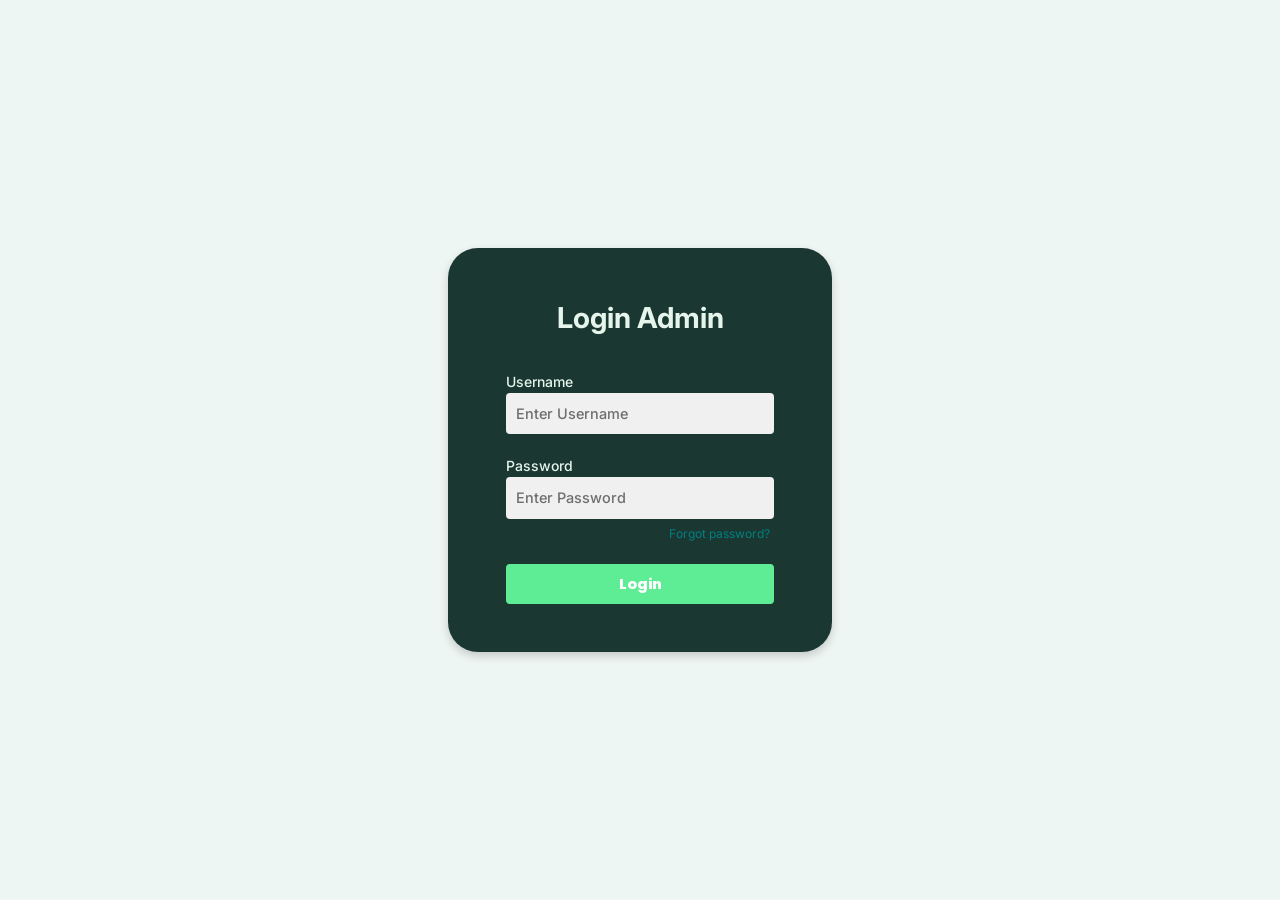
<file: v3/admin/index.html>
<!DOCTYPE html>
<html lang="en">
  <head>
    <meta charset="UTF-8" />
    <meta name="viewport" content="width=device-width, initial-scale=1.0" />
    <link rel="icon" href="../asset/logo-2.png" type="image/x-icon" />
    <title>Login Page - CNPLUS</title>
    <link
      href="https://fonts.googleapis.com/css2?family=DM+Serif+Display:ital@0;1&family=Inter:ital,opsz,wght@0,14..32,100..900;1,14..32,100..900&family=Poppins:ital,wght@0,100;0,200;0,300;0,400;0,500;0,600;0,700;0,800;0,900;1,100;1,200;1,300;1,400;1,500;1,600;1,700;1,800;1,900&display=swap"
      rel="stylesheet"
    />
    <script type="module" crossorigin src="../assets/login-B3Z3qZSG.js"></script>
    <link rel="modulepreload" crossorigin href="../assets/utils-0K0NRc03.js">
    <link rel="stylesheet" crossorigin href="../assets/utils-G2Uxg8FP.css">
    <link rel="stylesheet" crossorigin href="../assets/form-BTXpGTEZ.css">
    <link rel="stylesheet" crossorigin href="../assets/login-CfA1H-tA.css">
  </head>
  <body>
    <div id="form__container" class="form fade-section">
      <h2 class="form__title">Login Admin</h2>
      <!-- <div class="wrapper"> -->
        <form id="login-form" class="form__group">
          <div class="form__field">
            <label for="username">Username</label>
            <input
            type="text"
            id="username"
            name="username"
            placeholder="Enter Username"
            required
            />
          </div>
          <div class="form__field pass-field">
            <label for="password">Password</label>
            <input
            type="password"
            id="password"
            name="password"
            placeholder="Enter Password"
            required
            />
            <a class="add forgot" href="./forgot-password.html">Forgot password?</a>
          </div>
          <button class="btn btn-form" type="submit">Login</button>
        </form>
        <div id="error-message"></div>
      </div>
    </div>

  </body>
</html>
</file>
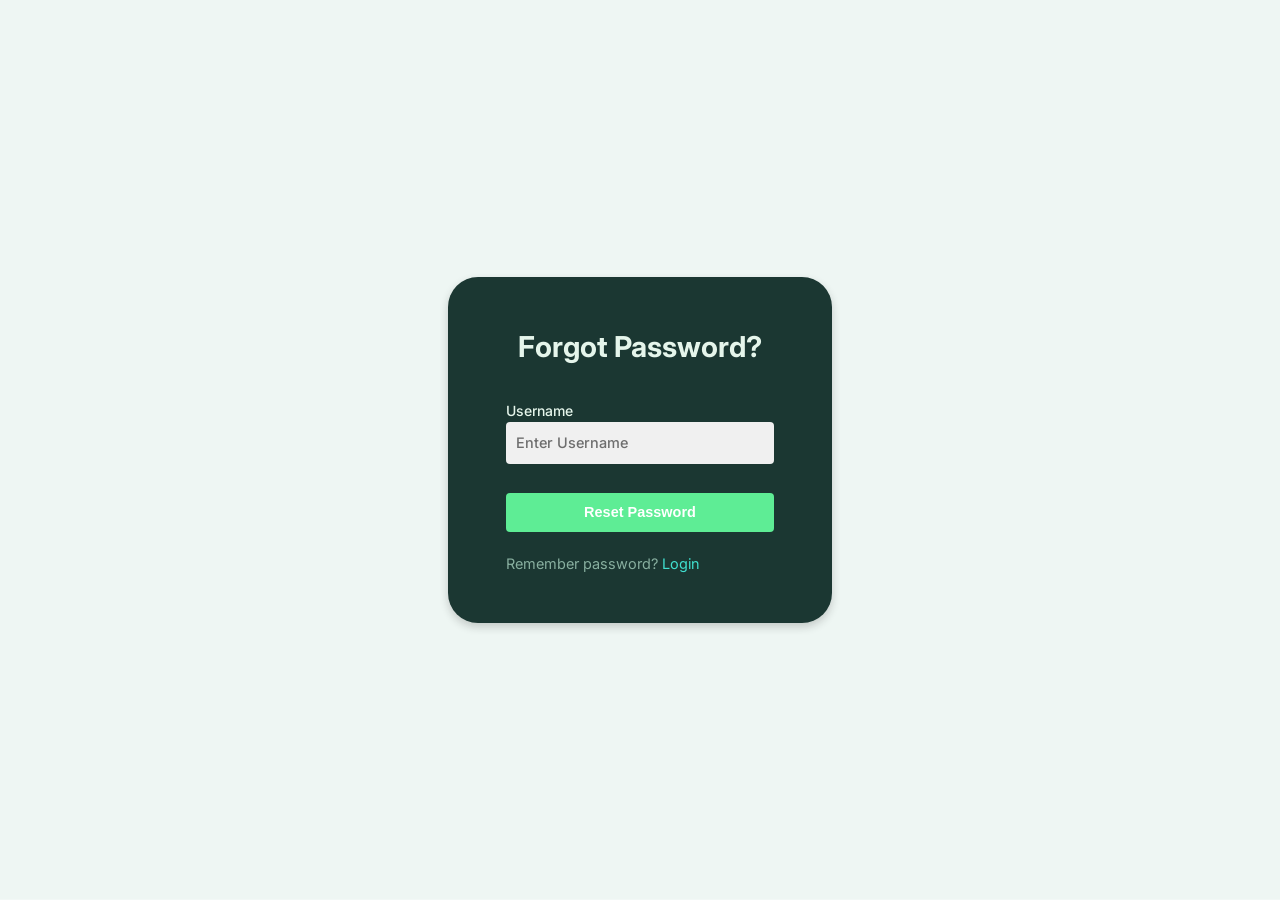
<file: v3/admin/forgot-password.html>
<!DOCTYPE html>
<html lang="en">
  <head>
    <meta charset="UTF-8" />
    <meta name="viewport" content="width=device-width, initial-scale=1.0" />
    <title>Forgot Password - CNPLUS</title>
    <link
      href="https://fonts.googleapis.com/css2?family=DM+Serif+Display&family=Inter&display=swap "
      rel="stylesheet"
    />
    <script type="module" crossorigin src="../assets/forgot-jDC2yl2C.js"></script>
    <link rel="modulepreload" crossorigin href="../assets/utils-0K0NRc03.js">
    <link rel="stylesheet" crossorigin href="../assets/utils-G2Uxg8FP.css">
    <link rel="stylesheet" crossorigin href="../assets/form-BTXpGTEZ.css">
    <link rel="stylesheet" crossorigin href="../assets/login-CfA1H-tA.css">
  </head>
  <body>
    <div id="form__container" class="form fade-section">
      <h2 class="form__title">Forgot Password?</h2>
      <form id="forgot-form" class="form__group">
        <div class="form__field">
          <label for="username">Username</label>
          <input
            type="text"
            id="username"
            name="username"
            placeholder="Enter Username"
            required
          />
        </div>
        <button class="btn btn-form" type="submit">Reset Password</button>
        <span class="add"
          >Remember password? <a href="./index.html">Login</a></span
        >
      </form>
      <div id="error-message"></div>
    </div>

  </body>
</html>
</file>
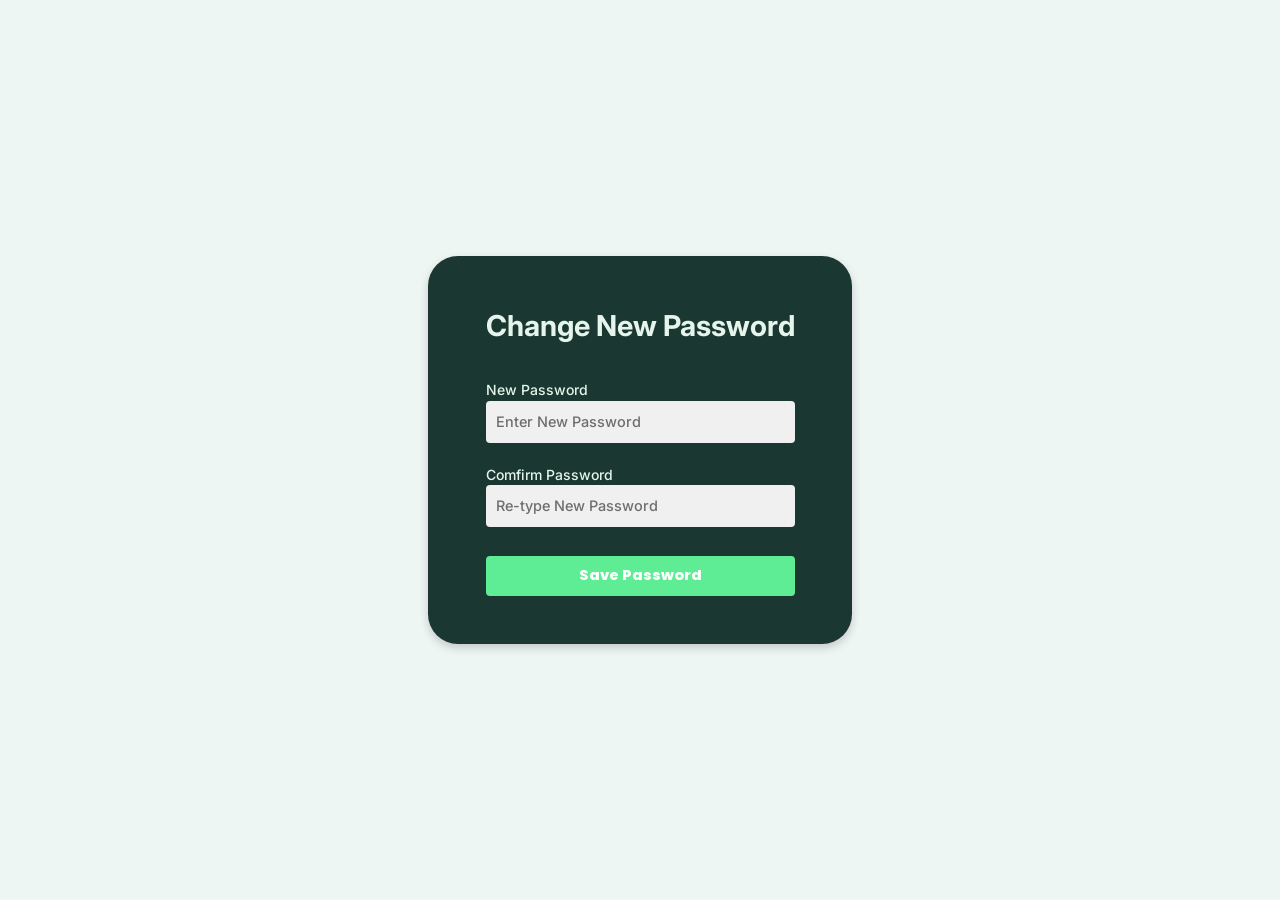
<file: v3/admin/reset-password.html>
<!DOCTYPE html>
<html lang="en">
  <head>
    <meta charset="UTF-8" />
    <meta name="viewport" content="width=device-width, initial-scale=1.0" />
    <title>Reset Password - CNPLUS</title>
    <link
      href="https://fonts.googleapis.com/css2?family=DM+Serif+Display:ital@0;1&family=Inter:ital,opsz,wght@0,14..32,100..900;1,14..32,100..900&family=Poppins:ital,wght@0,100;0,200;0,300;0,400;0,500;0,600;0,700;0,800;0,900;1,100;1,200;1,300;1,400;1,500;1,600;1,700;1,800;1,900&display=swap"
      rel="stylesheet"
    />
    <script type="module" crossorigin src="../assets/reset-C5nMA25Q.js"></script>
    <link rel="modulepreload" crossorigin href="../assets/utils-0K0NRc03.js">
    <link rel="stylesheet" crossorigin href="../assets/utils-G2Uxg8FP.css">
    <link rel="stylesheet" crossorigin href="../assets/form-BTXpGTEZ.css">
    <link rel="stylesheet" crossorigin href="../assets/login-CfA1H-tA.css">
  </head>
  <body>
    <div id="form__container" class="form fade-section">
      <h2 class="form__title">Change New Password</h2>
      <form id="reset-form" class="form__group">
        <div class="form__field">
          <label for="new-password">New Password</label>
          <input
            type="password"
            id="new-password"
            name="new_password"
            placeholder="Enter New Password"
            required
          />
        </div>
        <div class="form__field">
          <label for="confirm-password">Comfirm Password</label>
          <input
            type="password"
            id="confirm-password"
            name="confirm_password"
            placeholder="Re-type New Password"
            required
          />
        </div>
        <button class="btn btn-form" type="submit">Save Password</button>
      </form>
      <div id="error-message"></div>
    </div>

  </body>
</html>
</file>
<file: v3/assets/utils-G2Uxg8FP.css>
*,*:before,*:after{box-sizing:border-box}body,p,h1,h2,h3,h4,h5,h6,ul,li,figure,picture{margin:0}img,picture,video,canvas,svg{display:block;max-width:100%}input,button,textarea,select{font:inherit}p,h1,h2,h3,h4,h5,h6{overflow-wrap:break-word}Improve line wrapping p{text-wrap:pretty}h1,h2,h3,h4,h5,h6{text-wrap:balance}html{height:100%}body{font-size:var(--fs-300);line-height:1.5;color:hsl(var(--clr-dark-gray));background-color:hsl(var(--clr-green-100));width:100vw;min-height:100%;overflow-x:hidden}:root{--clr-main: 150 100% 25%;--clr-white: 0 0% 100%;--clr-black: 0 0% 0%;--clr-green-100: 154 30% 95%;--clr-green-200: 140 43% 93%;--clr-green-300: 150 100% 91%;--clr-green-400: 143 55% 73%;--clr-green-500: 150 32% 60%;--clr-green-600: 170 34% 16%;--clr-green-700: 150 98% 14%;--clr-green-800: 144 69% 10%;--clr-green-900: 143 72% 7%;--clr-green-accent: 150 100% 35%;--clr-accent: 143 80% 65%;--clr-dark: 0 0% 12%;--clr-dark-gray: 0 0% 30%;--clr-gray: 0 0% 52%;--clr-gray-100: 0 0% 92%;--clr-gray-200: 0 0% 90%;--clr-gray-300: 0 0% 86%;--clr-gray-400: 0 0% 15%;--clr-gray-500: 0 0% 8%;--clr-gray-600: 0 0% 7%;--clr-gray-700: 0 0% 6%;--clr-gray-800: 0 0% 10%;--clr-gray-900: 0 0% 5%;--clr-mint: 180 100% 90%;--clr-mint-light: 158 100% 94%;--clr-white-off: 0 0% 94%;--clr-green-mute: 150 40% 35%;--clr-green-neon: 150 100% 40%;--max-width: min(100%, 1200px);--size-fluid-xs: clamp(.5rem, calc(.8vw + .5rem) , 1.25rem);--size-fluid-sm: clamp(.5rem, calc(2vw + .5rem) , 2rem);--size-fluid-md: clamp(1.5rem, calc(3vw + .5rem) , 3rem);--size-fluid-lg: clamp(.5rem, calc(2vw + .8rem) , 4rem);--size-fluid-lg-2: clamp(1.2rem, calc(4vw + 1rem) , 4rem);--size-fluid-xl: clamp(.5rem, 4.5vw, 5rem);--size-fluid-xl-2: clamp(1rem, 6vw, 5rem);--size-fluid-xxl: clamp(1rem, 4vw, 7.2rem);--fs-900: clamp(2.5rem, calc(4vw + 1.25rem) , 6.25rem);--fs-800: clamp(2rem, calc(3vw + 1rem) , 4rem);--fs-700: clamp(2rem, calc(2vw + 1rem) , 3rem);--fs-600: clamp(1rem, calc(1vw + 1rem) , 2rem);--fs-500: clamp(1rem, calc(.5vw + 1rem) , 1.5rem);--fs-400: clamp(var(--fs-100), calc(.7vw + .5rem) , 1.125rem);--fs-300: clamp(var(--fs-100), calc(.6vw + .425rem) , 1rem);--fs-200: clamp(var(--fs-100), calc(.7vw + .3875rem) , .875rem);--fs-100: .75rem;--fs-900z: 6.25rem;--fs-800z: 4rem;--fs-700z: 3rem;--fs-600z: 2rem;--fs-500z: 1.5rem;--fs-400z: 1.125rem;--fs-300z: 1rem;--fs-200z: .875rem;--fs-100z: .75rem;--fs-50z: .625rem;--lh-tight: 1.1;--lh-base: 1.5;--lh-loose: 1.75;--br: 30px;--time1: .2s ease-in-out;--time2: .3s ease;--time3: .4s ease;--time4: 1s ease;--ff-sans-poppins: "Poppins", sans-serif;--ff-sans-inter: "Inter", sans-serif;--ff-serif-display: "DM Serif Display", serif;--size-none: 0;--size-050: .25rem;--size-100: .5rem;--size-200: .75rem;--size-300: 1rem;--size-400: 1.5rem;--size-500: 2rem;--size-600: 3rem;--size-700: 4rem;--size-800: 5rem;--gradient-green-blue: linear-gradient( to bottom right, hsl(143, 55%, 73%) 0%, hsl(143, 84%, 83%) 19%, hsl(158, 78%, 82%) 50%, hsl(175, 72%, 82%) 74%, hsl(159, 55%, 73%) 100% );--gradient-dark-green: linear-gradient( to bottom right, hsl(var(--clr-main)) 0%, hsl(var(--clr-green-900)) 100% );--gradient-green-pastel: linear-gradient( to bottom, hsl(var(--clr-green-400) / 0) 0%, hsl(var(--clr-green-400) / .7) 40%, hsl(var(--clr-green-400) / .8) 75%, hsl(var(--clr-green-100) / 0) 100% );--gradient-black-left-right: linear-gradient( to right, hsl(var(--clr-black) / 0) 0%, hsl(var(--clr-black)) 5%, hsl(var(--clr-black)) 95%, hsl(var(--clr-black) / 0) 100% );--gradient-dark: linear-gradient( to bottom right, hsl(var(--clr-green-700) / .2), hsl(var(--clr-main) / .1), transparent );--gradient-rainbow: linear-gradient( to right, #00ffcc, #00ccff, #0099ff, #6666ff, #cc66ff, #ff66cc );--gradient-green: linear-gradient( to bottom, hsl(var(--clr-main)) 0%, hsl(var(--clr-main) / .9) 20%, hsl(var(--clr-main) / .6) 60%, hsl(var(--clr-main) / 0) 100% );--shadow-green-bottom: 0px 4px 10px hsl(var(--clr-main));--shadow-green: 0px 0px 20px hsl(var(--clr-main));--shadow-green-big: 0px 0px 40px 10px hsl(var(--clr-main) / .8);--shadow: 0 4px 8px hsl(var(--clr-dark) / .2);--shadow-subtle-big: 0 25px 45px hsl(var(--clr-black) / .1);--shadow-subtle-small: 0 5px 15px hsl(var(--clr-black) / .05);--shadow-card: 0px 12px 18px 2px hsl(var(--clr-black) / .25);--shadow-text: 0px 6px 18px hsl(var(--clr-black) / .25);--border-shadowborder: 1px solid hsl(var(--clr-white) / .5), 0 0 0 1px hsl(var(--clr-white) / .5);border-right:none;border-bottom:1px solid hsl(var(--clr-white) / .2)}.poppins-font{font-family:var(--ff-sans-poppins)}.inter-font{font-family:var(--ff-sans-inter)}html{color-scheme:dark light}.dark-mode{color-scheme:dark;--shadow-subtle-big: 0 25px 45px hsl(var(--clr-black) / .5);--shadow-subtle-small: 0 5px 15px hsl(var(--clr-gray-900) / .4);--shadow-green-small: 0 5px 10px hsl(var(--clr-main) / .3);--shadow-green-medium: 0 10px 20px hsl(var(--clr-main) / .4)}:root{--zbg-form: hsl(var(--clr-green-600));--ztitle-color: hsl(var(--clr-green-200))}a{text-decoration:none}.btn{padding:.625em 1em;border:none;outline:none;border-radius:var(--br);cursor:pointer;font-size:var(--fs-300);font-family:var(--ff-sans-poppins)}section{width:100%;margin-block:5rem 1rem;display:flex;flex-direction:column;align-items:center;scroll-margin-top:80px}.fade-section{opacity:0;transform:translateY(50px);transition:opacity 1s ease-out,transform 1s ease-out}.fade-section.active{opacity:1;transform:translateY(0)}.container{display:flex;flex-direction:column;align-items:center;max-width:var(--max-width);margin-inline:auto;padding:0 clamp(1rem,4vw,2rem)}section h2{font-size:var(--fs-700);font-weight:700;text-align:center;color:hsl(var(--clr-dark));margin-bottom:.5rem}.page-wrapper{position:relative;min-height:100vh}.logo-company img{height:8.4vw}h5{font-size:var(--fs-200)}.btn-start{position:relative;padding:.7em 1.5em;font-size:clamp(var(--fs-200z),calc(var(--fs-400) + .2rem),var(--fs-400z));font-weight:600;white-space:nowrap;overflow:hidden}.btn-start.light{color:hsl(var(--clr-dark-gray))}.btn-start.light:before{content:"";background-image:conic-gradient(hsl(var(--clr-main)) 30deg,transparent 120deg);position:absolute;top:-130%;left:-23%;width:150%;height:400%;background-color:hsl(var(--clr-mint));border-radius:50%;transition:transform var(--_time) ease;animation:rotate 2s linear infinite}@keyframes rotate{0%{transform:rotate(-30deg)}to{transform:rotate(330deg)}}.btn-start.light:after{content:"Start Now";height:89%;width:96%;position:absolute;top:5.5%;left:2%;background-color:hsl(var(--clr-mint-light));display:grid;place-content:center;border-radius:var(--br)}.btn-start.dark{background-color:hsl(var(--clr-main));color:hsl(var(--clr-green-200));transition:all var(--time2)}.btn-start.dark:hover{background-color:hsl(var(--clr-main) / .7)}.btn-green{--_time: .4s;position:relative;background-color:hsl(var(--clr-main));font-weight:700;color:hsl(var(--clr-green-100));overflow:hidden;transition:background-color var(--_time) ease,color var(--_time) ease}.btn-green:before{content:"";position:absolute;bottom:-70%;left:50%;transform:translate(-50%) translateY(0) scale(1);width:20px;height:20px;background-color:hsl(var(--clr-green-300));border-radius:50%;transition:transform var(--_time) ease;z-index:0}.btn-green span{position:relative;z-index:1}.btn-green:hover:before{transform:translate(-50%) translateY(-140%) scale(8)}.btn-green:hover{background-color:hsl(var(--clr-green-300));color:hsl(var(--clr-main))}.btn-form{display:block;width:100%;margin-top:.5rem;font-weight:800;color:#fff;background-color:hsl(var(--clr-accent));border-radius:4px;transition:background-color .3s ease}.btn-form:hover{background-color:hsl(var(--clr-accent) / .7)}.btn-form:focus-visible{outline:none;box-shadow:0 0 5px hsl(var(--clr-accent))}label{font-size:var(--fs-200);font-weight:500;color:hsl(var(--clr-green-200))}input,select,textarea{width:100%;padding:10px;font-size:var(--fs-300);font-weight:500;border:none;border-radius:4px;background-color:hsl(var(--clr-white-off))}input:focus-visible,select:focus-visible,textarea:focus-visible{outline:none;box-shadow:0 0 5px #4dff91}.au__section{font-size:var(--fs-200);color:hsl(var(--clr-main));font-weight:800;font-family:var(--ff-sans-poppins)}.au__title{font-size:calc(var(--fs-600) + .625rem);color:hsl(var(--clr-dark));font-weight:700}.au__desc{font-size:var(--fs-300);font-weight:600;max-width:70ch;text-align:center;color:hsl(var(--clr-gray))}@media (min-width: 475px){.logo-company img{height:40px}}@media (max-width: 768px) and (orientation: landscape){.logo-company img{height:8.4vh}.btn-start{--_fs-400: calc(.7vh + .5rem) ;font-size:clamp(var(--fs-200z),calc(var(--_fs-400) + .2rem),var(--fs-400z))}}
</file>
<file: v3/assets/form-BTXpGTEZ.css>
#cta-section{display:grid;grid-template-columns:1fr;grid-auto-rows:minmax(min-content,max-content)}iframe{width:100%;aspect-ratio:1 / 1;opacity:.7;transition:.3s}iframe:hover{opacity:1}#form__container{padding:3rem var(--size-fluid-xl);background-color:var(--zbg-form);box-shadow:var(--shadow);text-align:center;font-family:var(--ff-sans-inter)}.form__title{font-size:var(--fs-600);margin-bottom:20px;color:var(--ztitle-color)}.form__title span{color:#4dff91}.form__group{--_form-gap: 15px;display:grid;grid-template-columns:repeat(auto-fit,minmax(170px,1fr));gap:var(--_form-gap);margin-bottom:var(--_form-gap)}.form__field{text-align:left}input,textarea{color:hsl(var(--clr-dark))}input::placeholder,textarea::placeholder{color:hsl(var(--clr-dark-gray) / .8)}select{--_size: 18px;-webkit-appearance:none;-moz-appearance:none;appearance:none;background-image:url([data-uri]);background-repeat:no-repeat;background-position:95%;background-size:var(--_size) var(--_size);color:hsl(var(--clr-dark))}select::-ms-expand{display:none}select option[disabled]{color:hsl(var(--clr-dark-gray) / .8)!important;display:none}textarea{width:100%;height:100px;resize:vertical;margin-bottom:10px}@media (min-width: 640px){#cta-section{grid-template-columns:repeat(2,1fr)}}@media (590px <= width < 640px) or (min-width: 1200px){.form__group{grid-template-columns:repeat(2,1fr)}}@media (865px < width < 940px){label{font-size:.8rem}}
</file>
<file: v3/assets/login-CfA1H-tA.css>
body{--_error-color: hsl(0, 93%, 61%);display:grid;place-items:center;height:100vh;height:100dvh;overflow:hidden}.form{display:grid;gap:2rem;padding:var(--size-fluid-xl);border-radius:30px;-webkit-backdrop-filter:blur(10px);backdrop-filter:blur(10px);box-shadow:var(--shadow-subtle-big);width:min-content;min-width:max(30%,300px)}.form .form__title{margin-bottom:0;white-space:nowrap}.form .form__group{gap:1.3rem;margin-bottom:0;width:100%;grid-template-columns:auto}#login-form .btn-form{margin-top:0}#error-message{margin-top:-15px;margin-left:auto;margin-right:.4rem;font-weight:600;display:none;color:var(--_error-color);height:10px}.add{text-align:left}.forgot{display:inline-block;padding-top:.4rem;font-size:var(--fs-100);text-align:right;width:100%;padding-right:.3rem}.form__group a{color:#40e0d0;transition:var(--time1)}.form__group a:hover{color:teal}.pass-field .forgot{color:teal;transition:color var(--time1)}a.forgot:hover{color:#40e0d0}.pass-field:focus-within .forgot{color:#40e0d0}#register-form{gap:1rem}.form__group span{color:hsl(var(--clr-green-300) / .6)}@media (max-width: 640px){.form{padding-block:2rem}}
</file>
